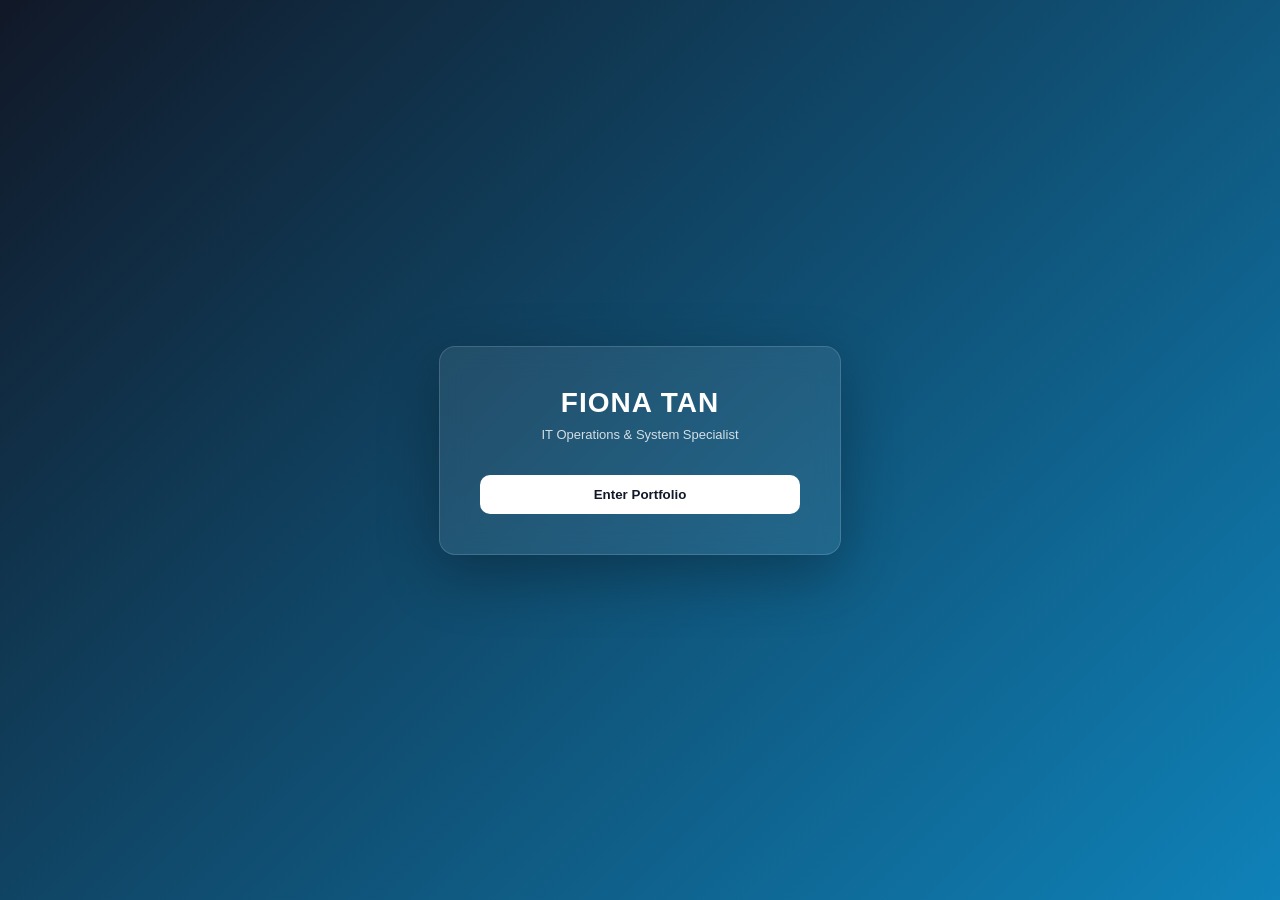
<file: index.html>
<!DOCTYPE html>
<html>
<head>
  <title>Fiona Tan Portfolio</title>

  <style>
    body {
      margin: 0;
      font-family: Arial;
      height: 100vh;
      display: flex;
      justify-content: center;
      align-items: center;
      transition: opacity 0.5s ease;

      /* animated background */
      background: linear-gradient(-45deg, #0f172a, #1e3a8a, #0ea5e9, #111827);
      background-size: 400% 400%;
      animation: gradientMove 12s ease infinite;
    }

    @keyframes gradientMove {
      0% { background-position: 0% 50%; }
      50% { background-position: 100% 50%; }
      100% { background-position: 0% 50%; }
    }

    /* fade-in animation */
    @keyframes fadeInUp {
      from {
        opacity: 0;
        transform: translateY(20px);
      }
      to {
        opacity: 1;
        transform: translateY(0);
      }
    }

    /* glass card */
    .box {
      width: 320px;
      padding: 40px;
      border-radius: 16px;
      text-align: center;

      background: rgba(255, 255, 255, 0.08);
      backdrop-filter: blur(14px);
      -webkit-backdrop-filter: blur(14px);

      border: 1px solid rgba(255, 255, 255, 0.15);
      box-shadow: 0 20px 60px rgba(0,0,0,0.3);

      color: white;

      /* apply fade-in */
      animation: fadeInUp 0.9s ease-out;
    }

    .box h2 {
      margin: 0;
      font-size: 28px;
      letter-spacing: 1px;
    }

    .box p {
      margin-top: 8px;
      font-size: 13px;
      opacity: 0.8;
    }

    /* button */
    button {
      margin-top: 20px;
      width: 100%;
      padding: 12px;

      border: none;
      border-radius: 10px;

      background: white;
      color: #111827;
      font-weight: bold;
      cursor: pointer;

      transition: 0.2s;
    }

    button:hover {
      transform: translateY(-2px);
      box-shadow: 0 12px 25px rgba(0,0,0,0.25);
    }
  </style>
</head>

<body>

<div class="box">
  <h2>FIONA TAN</h2>
  <p>IT Operations & System Specialist</p>

  <button onclick="goToPortfolio()">Enter Portfolio</button>
</div>

<script>
function goToPortfolio() {
  document.body.style.opacity = "0";

  setTimeout(() => {
    window.location.href = "portfolio.html";
  }, 500);
}
</script> 

</body>
</html>
</file>
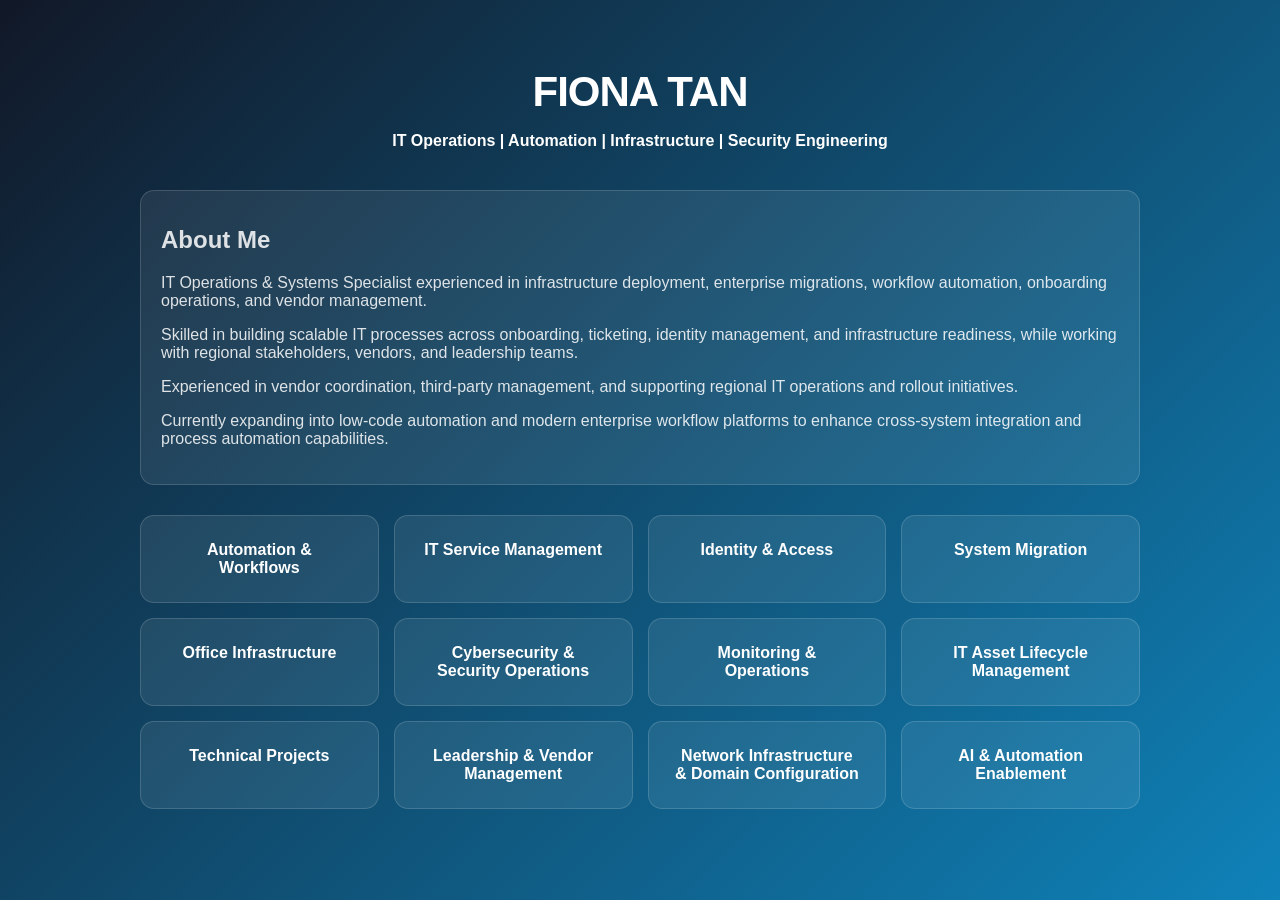
<file: portfolio.html>
<!DOCTYPE html>
<html>
<head>
  <meta charset="UTF-8">
  <title>Fiona Tan Portfolio</title>
  <link rel="stylesheet" href="styles.css">
  
</head>

<body>

<div class="bg-animation"></div>

<div class="container">

  <h1>FIONA TAN</h1>

  <p class="subtitle">
    IT Operations | Automation | Infrastructure | Security Engineering
  </p>

  <div class="about">
    <h2>About Me</h2>

  <p>IT Operations & Systems Specialist experienced in infrastructure deployment, enterprise migrations, workflow automation, onboarding operations, and vendor management.</p>

  <p>Skilled in building scalable IT processes across onboarding, ticketing, identity management, and infrastructure readiness, while working with regional stakeholders, vendors, and leadership teams.</p>

  <p>Experienced in vendor coordination, third-party management, and supporting regional IT operations and rollout initiatives.</p>

  <p>Currently expanding into low-code automation and modern enterprise workflow platforms to enhance cross-system integration and process automation capabilities.</p>

  </div>

  <!-- ================= GRID CARDS ================= -->
  <div class="grid">

    <div class="card" onclick="openModal('automation')">Automation & Workflows</div>
    <div class="card" onclick="openModal('itsm')">IT Service Management</div>
    <div class="card" onclick="openModal('iam')">Identity & Access</div>
    <div class="card" onclick="openModal('migration')">System Migration</div>
    <div class="card" onclick="openModal('infra')">Office Infrastructure</div>
    <div class="card" onclick="openModal('security')">Cybersecurity & Security Operations</div>
    <div class="card" onclick="openModal('monitoring')">Monitoring & Operations</div>
    <div class="card" onclick="openModal('itassetlifecycle')">IT Asset Lifecycle Management</div>
    <div class="card" onclick="openModal('techprojects')">Technical Projects</div>
    <div class="card" onclick="openModal('leadership')">Leadership & Vendor Management</div>
    <div class="card" onclick="openModal('networking')">Network Infrastructure & Domain Configuration</div>
    <div class="card" onclick="openModal('aidrivenit')">AI & Automation Enablement</div>


  </div>

</div>

<!-- ================= MODAL ================= -->
<div class="modal" id="modal" onclick="outsideClick(event)">
  <div class="modal-content" onclick="event.stopPropagation()">
    <div class="close" onclick="closeModal()">✕</div>

    <div id="modal-body"></div>

  </div>
</div>

<!-- ================= CONTENT BLOCKS ================= -->

<!-- ================= AUTOMATION & WORKFLOWS ================= -->

<div id="automation" style="display:none;">
  <h2 style="color: rgba(255,255,255,0.95); margin-bottom: 16px;">
    Automation & Workflows
  </h2>
  
  <div class="section-content">
    
    <div class="project">
      <h3>Onboarding Automation System</h3>
      <span class="label">Overview</span>
      <p>
        Automated employee onboarding workflows across identity and collaboration tools.
      </p>

      <span class="label">Responsibilities</span>
      <ul>
        <li>Automated OU assignment and Google Group provisioning</li>
        <li>Built custom Slack onboarding welcome + resource delivery workflows</li>
        <li>Used Make (Integromat) for channel provisioning automation</li>
      </ul>

      <span class="label">Impact</span>
      <ul>
        <li>Reduced manual onboarding effort significantly</li>
        <li>Standardized onboarding experience across regions</li>
        <li>Improved Day-1 readiness for new hires</li>
      </ul>

      <span class="label">Technologies Used</span>
      <span style="padding: 0px 10px; margin-right: 2px; background: rgb(81, 121, 242); border-radius: 5px; color:black">Google Workspace</span>
      <span style="padding: 0px 10px; margin-right: 2px; background: rgb(81, 121, 242); border-radius: 5px; color:black">Slack Workflow Builder</span>
      <span style="padding: 0px 10px; margin-right: 2px; background: rgb(81, 121, 242); border-radius: 5px; color:black">Make [Integromat]</span>
      <span style="padding: 0px 10px; margin-right: 2px; background: rgb(81, 121, 242); border-radius: 5px; color:black">xFanatical Foresight</span>

      <!-- Insert Project Sample Here --> 
      <!-- <div class="project-image"> 
        <img 
          src="images/onboarding-system.png" 
          alt="Onboarding Automation System"
          onclick="openImage(this)"
        >
      </div>   -->

    </div>

    <div class="project">
      <h3>Slack + Python Bot Notification System</h3>

    <span class="label">Overview</span>
      <p>
        Built custom Slack bots with Python to manage internal IT notifications and alerts.

      </p>

      <span class="label">Responsibilities</span>
      <ul>
        <li>Developed Python-based Slack bots in Visual Studio Code</li>
        <li>Automated training reminders and user alerts</li>
        <li>Maintained and updated Slack bot functionality</li>
      </ul>

      <span class="label">Impact</span>
      <ul>
        <li>Reduced manual notification management</li>
        <li>Improved consistency of internal notifications</li>
        <li>Enhanced user experience with timely alerts</li>
      </ul>

      <span class="label">Technologies Used</span>
      <span style="padding: 0px 10px; margin-right: 2px; background: rgb(81, 121, 242); border-radius: 5px; color:black">Slack API</span>
      <span style="padding: 0px 10px; margin-right: 2px; background: rgb(81, 121, 242); border-radius: 5px; color:black">Python</span>
      <span style="padding: 0px 10px; margin-right: 2px; background: rgb(81, 121, 242); border-radius: 5px; color:black">Visual Studio Code</span>

    </div>
    
  </div>

</div>  

<!-- ================= IT SERVICE MANAGEMENT ================= -->

<div id="itsm" style="display:none;">
  <h2 style="color: rgba(255,255,255,0.95); margin-bottom: 16px;">
    IT Service Management
  </h2>
  
  <div class="section-content">

    <div class="project">
        <h3>Jira Service Desk Automation Engine</h3>

        <span class="label">Overview</span>
        <p>
          Build and managed multiple Jira Service Desks and created automation rules to streamline IT ticket lifecycle management.
        </p>

        <span class="label">Responsibilities</span>
        <ul>
          <li>Automated ticket routing by region and categories</li>
          <li>Built SLA follow-up and escalation rules</li>
          <li>Configured auto-close workflows based on inactivity</li>
        </ul>

        <span class="label">Impact</span>
        <ul>
          <li>Faster ticket resolution times</li>
          <li>Reduced manual triaging efforts</li>
          <li>Improved overall SLA compliance</li>
        </ul>

        <span class="label">Technologies Used</span>
        <span style="padding: 0px 10px; margin-right: 2px; background: rgb(81, 121, 242); border-radius: 5px; color:black">Atlassian Administration</span>
        <span style="padding: 0px 10px; margin-right: 2px; background: rgb(81, 121, 242); border-radius: 5px; color:black">Jira Service Management</span>
        <span style="padding: 0px 10px; margin-right: 2px; background: rgb(81, 121, 242); border-radius: 5px; color:black">Jira Automation</span>
        
      </div>

       <div class="project">
        <h3>Slack to Jira Ticket Intake System</h3>

        <span class="label">Overview</span>
        <p>
          Integrated Slack with Jira to enable seamless ticket creation and management directly from Slack channels.
        </p>

        <span class="label">Responsibilities</span>
        <ul>
          <li>Integrated Slack with Atlassian Assistant</li>
          <li>Configured automated ticket creation based on Slack messages</li>
          <li>Implemented seamless integration for ticket updates and notifications</li>
        </ul>

        <span class="label">Impact</span>
        <ul>
          <li>Improved efficiency in ticket creation and management</li>
          <li>Faster escalation of incidents</li>
          <li>Reduced ticket logging friction</li>
        </ul>

        <span class="label">Technologies Used</span>
        <span style="padding: 0px 10px; margin-right: 2px; background: rgb(81, 121, 242); border-radius: 5px; color:black">Atlassian Administration</span>
        <span style="padding: 0px 10px; margin-right: 2px; background: rgb(81, 121, 242); border-radius: 5px; color:black">Jira Service Management</span>
        <span style="padding: 0px 10px; margin-right: 2px; background: rgb(81, 121, 242); border-radius: 5px; color:black">Atlassian Assist</span>

        
      </div>

  </div>

</div>  

 

<!-- ================= IDENTITY & ACCESS MANAGEMENT ================= -->

<div id="iam" style="display:none;">
  <h2 style="color: rgba(255,255,255,0.95); margin-bottom: 16px;">
    Identity & Access Management
  </h2>
  
  <div class="section-content">

    <div class="project">
        <h3>Google Workspace Bulk User Lifecycle Automation</h3>

        <span class="label">Overview</span>
        <p>
          Managed end-to-end user identity and across multiple enterprise platforms, ensuring consistent and secure provisioning across SaaS tools.
        </p>

        <span class="label">Responsibilities</span>
        <ul>
          <li>Managed user lifecycle across Google Workspace, Slack, Atlassian, Microsoft, Zoho Vault, Adobe and internal applications</li>
          <li>Implemented automated user onboarding and offboarding workflows</li>
          <li>Ensured compliance with security policies and data governance standards</li>
        </ul>

        <span class="label">Impact</span>
        <ul>
          <li>Streamlined user management processes</li>
          <li>Strengthened identity governance across SaaS tools</li>
          <li>Improved compliance with security policies</li>
        </ul>

        <span class="label">Technologies Used</span>
        <span style="padding: 0px 10px; margin-right: 2px; background: rgb(81, 121, 242); border-radius: 5px; color:black">Admin Console Tools</span>
        <span style="padding: 0px 10px; margin-right: 2px; background: rgb(81, 121, 242); border-radius: 5px; color:black">Confluence Wiki</span>
        
      </div>

       <div class="project">
        <h3>Physical & Digital Access Control Management</h3>

        <span class="label">Overview</span>
        <p>
          Managed integration of office physical access systems with digital identity lifecycle processes.
        </p>

        <span class="label">Responsibilities</span>
        <ul>
          <li>Administered biometric and office access systems</li>
          <li>Provisioned and revoked physical access credentials</li>
          <li>Coordinated access changes with HR during onboarding and offboarding processes</li>
        </ul>

        <span class="label">Impact</span>
        <ul>
          <li>Improved office security and access control accuracy</li>
          <li>Reduced risk of unauthorized access during offboarding</li>
          <li>Strengthened HR-IT access coordination</li>
        </ul>

        <span class="label">Technologies Used</span>
        <span style="padding: 0px 10px; margin-right: 2px; background: rgb(81, 121, 242); border-radius: 5px; color:black">Hikvision</span>
        <span style="padding: 0px 10px; margin-right: 2px; background: rgb(81, 121, 242); border-radius: 5px; color:black">Hik-Connect</span>
        
      </div>

  </div>

</div>

<!-- ================= MIGRATION PROJECTS ================= -->
 
<div id="migration" style="display:none;">
  <h2 style="color: rgba(255,255,255,0.95); margin-bottom: 16px;">
 System Migration
  </h2>

  <div class="section-content">

      <div class="project">
        <h3>Slack & Microsoft to Google Workspace Migration</h3>

        <span class="label">Overview</span>
        <p>
          Supported collaboration platform migrations involving Slack workspace transitions and Microsoft-to-Google Workspace migration.
        </p>

        <span class="label">Responsibilities</span>
        <ul>
          <li>Assisted Slack workspace-to-workspace migration</li>
          <li>Supported Microsoft domain and email migration into Google Workspace</li>
          <li>Helped transition user accounts, identities, and access structures</li>
          <li>Ensured continuity of communication during migration phases</li>
        </ul>

        <span class="label">Impact</span>
        <ul>
          <li>Minimized disruption during collaboration platform transitions</li>
          <li>Maintained user access continuity across systems</li>
          <li>Supported smooth adoption of new workspace environment</li>
        </ul>

        <span class="label">Technologies Used</span>
        <span style="padding: 0px 10px; margin-right: 2px; background: rgb(81, 121, 242); border-radius: 5px; color:black">Microsoft Admin Tools</span>
        <span style="padding: 0px 10px; margin-right: 2px; background: rgb(81, 121, 242); border-radius: 5px; color:black">Google Workspace Admin Console</span>
        <span style="padding: 0px 10px; margin-right: 2px; background: rgb(81, 121, 242); border-radius: 5px; color:black">Slack Admin</span>
        <span style="padding: 0px 10px; margin-right: 2px; background: rgb(81, 121, 242); border-radius: 5px; color:black">DNS Management</span>

      </div>

       <div class="project">
        <h3>Enterprise System & Infrastructure Migrations (Identity, Facilities & Tools)</h3>

        <span class="label">Overview</span>
        <p>
          Led and supported multiple internal system and infrastructure migrations across identity systems, physical security, collaboration tools, and workplace technology.
        </p>

        <span class="label">Responsibilities</span>
        <ul>
          <li>Migrated biometric access system from ZKTeco to Hikvision, including user re-enrollment and access transition</li>
          <li>Supported Atlassian project restructuring and project-to-project migration/cloning for workflow optimization</li>
          <li>Managed phased migration of meeting room hardware to newer systems across office locations</li>
          <li>Coordinated phased rollouts and downtime communications to ensure systems remained operational with minimal business disruption across multiple office locations</li>
        </ul>

        <span class="label">Impact</span>
        <ul>
          <li>Enabled smooth transition across critical office and security systems</li>
          <li>Reduced operational disruption through phased rollout planning</li>
          <li>Improved reliability of office infrastructure during upgrades</li>
        </ul>

        <span class="label">Technologies Used</span>
        <span style="padding: 0px 10px; margin-right: 2px; background: rgb(81, 121, 242); border-radius: 5px; color:black">ZKTeco</span>
        <span style="padding: 0px 10px; margin-right: 2px; background: rgb(81, 121, 242); border-radius: 5px; color:black">Hikvision</span>
        <span style="padding: 0px 10px; margin-right: 2px; background: rgb(81, 121, 242); border-radius: 5px; color:black">Atlassian</span>
        <span style="padding: 0px 10px; margin-right: 2px; background: rgb(81, 121, 242); border-radius: 5px; color:black">Meeting Room Systems</span>
        <span style="padding: 0px 10px; margin-right: 2px; background: rgb(81, 121, 242); border-radius: 5px; color:black">Workplace IT Infrastructure</span>

    
      </div>

    </div>
</div>

<!-- ================= OFFICE INFRASTRUCTURE ================= -->

<div id="infra" style="display:none;">
  <h2 style="color: rgba(255,255,255,0.95); margin-bottom: 16px;">
    Office Infrastructure
  </h2>
  
  <div class="section-content">

    <div class="project">
        <h3>Office Relocation & IT Infrastructure Setup</h3>

        <span class="label">Overview</span>
        <p>
          Managed IT infrastructure setup for temporary and permanent office relocation projects.
        </p>

        <span class="label">Responsibilities</span>
        <ul>
          <li>Coordinated ISP installation, Wi-Fi deployment, and network readiness across sites</li>
          <li>Managed setup of printers, workstations, and meeting room systems</li>
          <li>Worked with facilities teams on office layout planning, cabling, and device placement</li>
          <li>Ensured all IT services were tested and operational before staff moved in</li>
        </ul>

        <span class="label">Impact</span>
        <ul>
          <li>Delivered fully operational office environments from Day 1</li>
          <li>Ensured seamless office transition with no major IT disruption</li>
          <li>Improved coordination between IT, facilities, and vendors</li>
        </ul>

        <span class="label">Technologies Used</span>
        <span style="padding: 0px 10px; margin-right: 2px; background: rgb(81, 121, 242); border-radius: 5px; color:black">IT Hardware Systems</span>
        <span style="padding: 0px 10px; margin-right: 2px; background: rgb(81, 121, 242); border-radius: 5px; color:black">Network Infrastructure</span>
        <span style="padding: 0px 10px; margin-right: 2px; background: rgb(81, 121, 242); border-radius: 5px; color:black">Meeting Room Systems</span>
        <span style="padding: 0px 10px; margin-right: 2px; background: rgb(81, 121, 242); border-radius: 5px; color:black">ISP Coordination</span>


      </div>

       <div class="project">
        <h3>Retail Store IT Deployment</h3>

        <span class="label">Overview</span>
        <p>
          Supported IT infrastructure rollout for retail stores
        </p>

        <span class="label">Responsibilities</span>
        <ul>
          <li>Coordinated ISP setup and ensured stable connectivity for store operations</li>
          <li>Worked with vendors to ensure timely delivery and installation of IT and Network Security equipment</li>
          <li>Coordinated with store management to ensure smooth transition and minimal disruption</li>
          <li>Conducted post-installation testing to verify system functionality</li>
        </ul>

        <span class="label">Impact</span>
        <ul>
          <li>Delivered fully operational IT infrastructure for new retail location</li>
          <li>Enabled smooth operations from opening day</li>
          <li>Improved coordination between IT, vendors and respective teams </li>
        </ul>

        <span class="label">Technologies Used</span>
        <span style="padding: 0px 10px; margin-right: 2px; background: rgb(81, 121, 242); border-radius: 5px; color:black">Network Infrastructure</span>
        <span style="padding: 0px 10px; margin-right: 2px; background: rgb(81, 121, 242); border-radius: 5px; color:black">CCTV Systems</span>
        <span style="padding: 0px 10px; margin-right: 2px; background: rgb(81, 121, 242); border-radius: 5px; color:black">ISP Coordination</span>
        <span style="padding: 0px 10px; margin-right: 2px; background: rgb(81, 121, 242); border-radius: 5px; color:black">POS Systems</span>
        
      </div>

  </div>

</div>

<!-- ================= CYBERSECURITY & SECURITY OPERATIONS ================= -->

<div id="security" style="display:none;">
  <h2 style="color: rgba(255,255,255,0.95); margin-bottom: 16px;">
    Cybersecurity & Security Operations
  </h2>
  
  <div class="section-content">

    <div class="project">
        <h3>Wizer Security Awareness & Phishing Simulation Program</h3>

        <span class="label">Overview</span>
        <p>
         Managed cybersecurity awareness initiatives and phishing simulation campaigns to strengthen employee security awareness across the organization.
        </p>

        <span class="label">Responsibilities</span>
        <ul>
          <li>Designed and launched custom phishing simulation campaigns for internal testing</li>
          <li>Managed annual cybersecurity training rollout and scheduling through Wizer</li>
          <li>Monitored employee participation, phishing results, and training completion rates</li>
          <li>Coordinated follow-up activities for overdue training compliance</li>
        </ul>

        <span class="label">Impact</span>
        <ul>
          <li>Increased employee awareness of phishing and cybersecurity risks</li>
          <li>Improved participation rates for mandatory security training</li>
          <li>Strengthened overall organizational phishing resilience</li>
        </ul>

        <span class="label">Technologies Used</span>
        <span style="padding: 0px 10px; margin-right: 2px; background: rgb(81, 121, 242); border-radius: 5px; color:black">Wizer</span>
        <span style="padding: 0px 10px; margin-right: 2px; background: rgb(81, 121, 242); border-radius: 5px; color:black">Google Workspace</span>
        <span style="padding: 0px 10px; margin-right: 2px; background: rgb(81, 121, 242); border-radius: 5px; color:black">Slack</span>
        
      </div>

       <div class="project">
        <h3>Cybersecurity Compliance & MFA Enablement Initiative</h3>

        <span class="label">Overview</span>
        <p>
          Supported organization-wide cybersecurity compliance initiatives through automation, user engagement, and MFA adoption projects.
        </p>

        <span class="label">Responsibilities</span>
        <ul>
          <li>Built automated reminder workflows using Google Apps Script and Slack notifications</li>
          <li>Developed Python-based Slack bot notifications for overdue users</li>
          <li>Worked closely with global departments to ensure business tools were MFA-enabled as part of audit and security requirements</li>
          <li>Coordinated with application owners to improve MFA adoption across platforms</li>
        </ul>

        <span class="label">Impact</span>
        <ul>
          <li>Increased cybersecurity training completion rates</li>
          <li>Improved MFA adoption across platforms</li>
          <li>Enhanced overall cybersecurity posture</li>
        </ul>

        <span class="label">Technologies Used</span>
        <span style="padding: 0px 10px; margin-right: 2px; background: rgb(81, 121, 242); border-radius: 5px; color:black">Google Apps Script</span>
        <span style="padding: 0px 10px; margin-right: 2px; background: rgb(81, 121, 242); border-radius: 5px; color:black">Slack API</span>
        <span style="padding: 0px 10px; margin-right: 2px; background: rgb(81, 121, 242); border-radius: 5px; color:black">Python</span>
        <span style="padding: 0px 10px; margin-right: 2px; background: rgb(81, 121, 242); border-radius: 5px; color:black">Visual Studio Code</span>
        <span style="padding: 0px 10px; margin-right: 2px; background: rgb(81, 121, 242); border-radius: 5px; color:black">MFA Administration Tools</span>
        
      </div>

  </div>

</div>


<!-- ================= MONITORING & OPERATIONS ================= -->

<div id="monitoring" style="display:none;">
  <h2 style="color: rgba(255,255,255,0.95); margin-bottom: 16px;">
    Monitoring & Operations
  </h2>
  
  <div class="section-content">

    <div class="project">
        <h3>SaaS Access & License Governance Monitoring</h3>

        <span class="label">Overview</span>
        <p>
          Managed recurring operational reviews across enterprise SaaS platforms to improve account governance, license utilization, and security compliance.
        </p>

        <span class="label">Responsibilities</span>
        <ul>
          <li>Performed quarterly user access audits across multiple SaaS platforms</li>
          <li>Exported and reviewed user account activity to identify inactive or unneeded accounts</li>
          <li>Coordinated cleanup and deactivation of unused accounts and licenses</li>
        </ul>

        <span class="label">Impact</span>
        <ul>
          <li>Reduced inactive and orphaned accounts across business systems</li>
          <li>Improved license utilization rates</li>
          <li>Enhanced security compliance across SaaS platforms</li>
        </ul>

        <span class="label">Technologies Used</span>
        <span style="padding: 0px 10px; margin-right: 2px; background: rgb(81, 121, 242); border-radius: 5px; color:black">SaaS Admin Consoles</span>
        
      </div>

       <div class="project">
        <h3>Automation Workflow Health Monitoring & Failure Alerting</h3>

        <span class="label">Overview</span>
        <p>
          Implemented operational monitoring for internal automation workflows and notification systems to improve reliability and reduce unnoticed failures.
        </p>

        <span class="label">Responsibilities</span>
        <ul>
          <li>Configured automation workflows to send alerts when rules or scripts failed</li>
          <li>Routed workflow failure notifications into dedicated Slack monitoring channels</li>
          <li>Investigated automation issues and maintained operational continuity of scripts and integrations</li>
          <li>d</li>
        </ul>

        <span class="label">Impact</span>
        <ul>
          <li>Improved reliability of internal automation systems</li>
          <li>Reduced downtime caused by failed workflows or integrations</li>
          <li>Increased visibility of operational automation issues for faster response</li>
        </ul>

        <span class="label">Technologies Used</span>
        <span style="padding: 0px 10px; margin-right: 2px; background: rgb(81, 121, 242); border-radius: 5px; color:black">Workflow Automation Tools</span>
        <span style="padding: 0px 10px; margin-right: 2px; background: rgb(81, 121, 242); border-radius: 5px; color:black">Atlassian</span>
        <span style="padding: 0px 10px; margin-right: 2px; background: rgb(81, 121, 242); border-radius: 5px; color:black">Google Apps Script</span>
        <span style="padding: 0px 10px; margin-right: 2px; background: rgb(81, 121, 242); border-radius: 5px; color:black">Visual Studio Code</span>
        <span style="padding: 0px 10px; margin-right: 2px; background: rgb(81, 121, 242); border-radius: 5px; color:black">Python</span>
        
      </div>

  </div>

</div>

<!-- ================= IT ASSET LIFECYCLE MANAGEMENT ================= -->

<div id="itassetlifecycle" style="display:none;">
  <h2 style="color: rgba(255,255,255,0.95); margin-bottom: 16px;">
    IT Asset Lifecycle Management
  </h2>
  
  <div class="section-content">

    <div class="project">
        <h3>Enterprise Device Lifecycle & Asset Governance</h3>

        <span class="label">Overview</span>
        <p>
          Managed end-to-end hardware asset lifecycle processes across global office environments, covering procurement, deployment, tracking, maintenance, and retirement of enterprise devices.
        </p>

        <span class="label">Responsibilities</span>
        <ul>
          <li>Coordinated laptop imaging and provisioning for Windows and macOS devices</li>
          <li>Managed macOS MDM enrollment and device readiness processes</li>
          <li>Coordinated onboarding, device handovers, replacements, and offboarding equipment collection</li>
          <li>Managed hardware warranties, spare device inventory, stock levels, procurement approvals, and asset budget tracking across office operations.</li>
        </ul>

        <span class="label">Impact</span>
        <ul>
          <li>Improved visibility and governance of enterprise IT assets across offices</li>
          <li>Reduced missing or untracked devices through standardized asset tracking processes</li>
          <li>Increased operational efficiency for onboarding, hardware replacements, and global asset management workflows</li>
        </ul>

        <span class="label">Technologies Used</span>
        <span style="padding: 0px 10px; margin-right: 2px; background: rgb(81, 121, 242); border-radius: 5px; color:black">Windows Deployment Tools</span>
        <span style="padding: 0px 10px; margin-right: 2px; background: rgb(81, 121, 242); border-radius: 5px; color:black">MacOS MDM</span>
        <span style="padding: 0px 10px; margin-right: 2px; background: rgb(81, 121, 242); border-radius: 5px; color:black">Asset Management Software</span>
        <span style="padding: 0px 10px; margin-right: 2px; background: rgb(81, 121, 242); border-radius: 5px; color:black">Google Sheet</span>


        
      </div>

       <div class="project">
        <h3>Hardware Refresh, Replacement & Asset Retirement Operations</h3>

        <span class="label">Overview</span>
        <p>
          Managed operational coordination for hardware refresh initiatives, equipment replacements, warranty handling, and secure asset retirement processes.
        </p>

        <span class="label">Responsibilities</span>
        <ul>
          <li>Coordinated phased replacement and refresh of meeting room, printer, and office hardware systems</li>
          <li>Managed vendor RMA, repair coordination, and hardware replacement activities</li>
          <li>Oversaw secure device wiping and e-waste disposal processes for retired assets</li>
          <li>Ensured minimal operational disruption during hardware upgrade and transition exercises</li>
        </ul>

        <span class="label">Impact</span>
        <ul>
          <li>Improved reliability and lifecycle management of enterprise hardware</li>
          <li>Reduced operational downtime during equipment refresh and replacement exercises</li>
          <li>Strengthened operational readiness and secure asset retirement processes across office environments</li>
        </ul>

        <span class="label">Technologies Used</span>
        <span style="padding: 0px 10px; margin-right: 2px; background: rgb(81, 121, 242); border-radius: 5px; color:black">IT Hardware Systems</span>
        <span style="padding: 0px 10px; margin-right: 2px; background: rgb(81, 121, 242); border-radius: 5px; color:black">Meeting Room Systems</span>
        <span style="padding: 0px 10px; margin-right: 2px; background: rgb(81, 121, 242); border-radius: 5px; color:black">Printer Systems</span>
        <span style="padding: 0px 10px; margin-right: 2px; background: rgb(81, 121, 242); border-radius: 5px; color:black">E-Waste Disposal</span>
      </div>

  </div>

</div>

<!-- ================= TECHNICAL PROJECTS ================= -->

<div id="techprojects" style="display:none;">
  <h2 style="color: rgba(255,255,255,0.95); margin-bottom: 16px;">
    Technical Projects
  </h2>
  
  <div class="section-content">

    <div class="project">
        <h3>Bulk User Lifecycle Operations (GAM)</h3>

        <span class="label">Overview</span>
        <p>
          Executed high-volume administrative user lifecycle operations for enterprise access control during workforce changes and system governance activities.
        </p>

        <span class="label">Responsibilities</span>
        <ul>
          <li>Performed bulk user suspension and reactivation using GAM during organizational changes (e.g. retrenchment exercises)</li>
          <li>Managed large-scale identity actions across Google Workspace</li>
          <li>Ensured accurate execution of high-risk admin operations with minimal disruption</li>
          <li>Supported governance actions for account compliance and cleanup</li>
        </ul>

        <span class="label">Impact</span>
        <ul>
          <li>Enabled safe execution of large-scale identity changes</li>
          <li>Reduced manual effort in high-volume admin operations</li>
          <li>Improved accuracy and control of enterprise user lifecycle actions</li>
        </ul>

        <span class="label">Technologies Used</span>
        <span style="padding: 0px 10px; margin-right: 2px; background: rgb(81, 121, 242); border-radius: 5px; color:black">GAM</span>
        <span style="padding: 0px 10px; margin-right: 2px; background: rgb(81, 121, 242); border-radius: 5px; color:black">SaaS Admin Consoles</span>

      </div>

       <div class="project">
        <h3>Workforce Offboarding & Retrenchment IT Operations Support</h3>

        <span class="label">Overview</span>
        <p>
          Supported time-sensitive employee offboarding and retrenchment exercises, ensuring secure deactivation of access, coordinated asset returns, and compliance with HR and security processes.
        </p>

        <span class="label">Responsibilities</span>
        <ul>
          <li>Executed scheduled user deactivation across Google Workspace and SaaS platforms in alignment with HR-defined exit timelines</li>
          <li>Coordinated retrieval and return of company assets including laptops, peripherals, and office equipment</li>
          <li>Managed secure device wiping and data sanitization prior to reassignment, reuse, or disposal</li>
          <li>Liaised with HR, IT security, and regional stakeholders to ensure accurate and compliant offboarding execution</li>
        </ul>

        <span class="label">Impact</span>
        <ul>
          <li>Ensured secure and compliant offboarding across multiple workforce reduction exercises</li>
          <li>Reduced security risks through timely access removal and structured asset handling processes</li>
          <li>Improved coordination and execution efficiency between HR, IT, and business teams during sensitive transitions</li>
        </ul>

        <span class="label">Technologies Used</span>
        <span style="padding: 0px 10px; margin-right: 2px; background: rgb(81, 121, 242); border-radius: 5px; color:black">SaaS Admin Consoles</span>
        <span style="padding: 0px 10px; margin-right: 2px; background: rgb(81, 121, 242); border-radius: 5px; color:black">Asset Tracking Systems</span>
        
      </div>

  </div>

</div>

<!-- ================= LEADERSHIP & VENDOR MANAGEMENT ================= -->

<div id="leadership" style="display:none;">
  <h2 style="color: rgba(255,255,255,0.95); margin-bottom: 16px;">
    Leadership & Vendor Management
  </h2>
  
  <div class="section-content">

    <div class="project">
        <h3>Multi-Vendor IT Infrastructure Delivery Coordination</h3>

        <span class="label">Overview</span>
        <p>
         Coordinated multiple external vendors to deliver office, retail, and security infrastructure projects across different environments.
        </p>

        <span class="label">Responsibilities</span>
        <ul>
          <li>Coordinated hardware and meeting room system vendors during office setups and upgrades</li>
          <li>Supported SaaS vendor engagements (e.g. Slack, Wizer) for rollout and configuration</li>
          <li>Led vendor selection and evaluation processes aligned with budget and business requirements, while training and supervising third-party support teams during deployments and ensuring go-live readiness</li>
          <li>Managed ISP, network, CCTV, biometric, and retail POS vendors across deployments</li>
        </ul>

        <span class="label">Impact</span>
        <ul>
          <li>Successfully delivered office and retail IT environments through coordinated multi-vendor execution</li>
          <li>Improved vendor alignment, execution quality, and adherence to business and budget requirements</li>
          <li>Ensured timely delivery and seamless readiness of systems for business operations</li>
        </ul>

        <span class="label">Technologies Used</span>
        <span style="padding: 0px 10px; margin-right: 2px; background: rgb(81, 121, 242); border-radius: 5px; color:black">Python</span>
        
      </div>

       <div class="project">
        <h3>Cross-Functional IT Delivery & Stakeholder Coordination</h3>

        <span class="label">Overview</span>
        <p>
          Led coordination across multiple business units to deliver IT initiatives spanning infrastructure, security, onboarding, and operational improvements.
        </p>

        <span class="label">Responsibilities</span>
        <ul>
          <li>Coordinated with HR, Finance, Security, and regional teams on IT initiatives</li>
          <li>Supported office relocations, onboarding processes, and access management programs</li>
          <li>Managed stakeholder alignment for MFA rollout and cybersecurity compliance initiatives</li>
          <li>Coordinated asset procurement, budgeting, and operational readiness activities</li>
        </ul>

        <span class="label">Impact</span>
         <ul>
          <li>Improved execution of cross-functional IT initiatives across departments</li>
          <li>Strengthened alignment between IT, business teams, and regional stakeholders</li>
          <li>Enabled smoother rollout of enterprise-wide processes and systems</li>
        </ul>

        <span class="label">Technologies Used</span>
        <span style="padding: 0px 10px; margin-right: 2px; background: rgb(81, 121, 242); border-radius: 5px; color:black">SaaS Admin Consoles</span>
        <span style="padding: 0px 10px; margin-right: 2px; background: rgb(81, 121, 242); border-radius: 5px; color:black">Google Sheet</span>
        
      </div>

  </div>

</div>

<!-- ================= NETWORK INFRASTRUCTURE ================= -->

<div id="networking" style="display:none;">
  <h2 style="color: rgba(255,255,255,0.95); margin-bottom: 16px;">
    Network Infrastructure & Domain Configuration
  </h2>
  
  <div class="section-content">

    <div class="project">
        <h3>Office Network Setup & ISP Coordination</h3>

        <span class="label">Overview</span>
        <p>
          Coordinated network and infrastructure deployment across office, retail, and temporary environments, working closely with external vendors to ensure site readiness and stable connectivity.
        </p>

        <span class="label">Responsibilities</span>
        <ul>
          <li>Coordinated ISP installation and activation timelines with external vendors across multiple sites</li>
          <li>Supported vendors during deployment of network equipment including routers, switches, and Wi-Fi access points</li>
          <li>Assisted with structured cabling coordination and onsite setup activities during launches and relocations</li>
          <li>Validated connectivity and infrastructure readiness prior to go-live across office, retail, and temporary environments</li>
        </ul>

        <span class="label">Impact</span>
        <ul>
          <li>Ensured stable and reliable network readiness across multiple site types</li>
          <li>Improved coordination between vendors, IT, and workplace teams during deployments</li>
          <li>Reduced deployment delays and connectivity issues during site launches</li>
        </ul>

        <span class="label">Technologies Used</span>
        <span style="padding: 0px 10px; margin-right: 2px; background: rgb(81, 121, 242); border-radius: 5px; color:black">Network Systems</span>
        <span style="padding: 0px 10px; margin-right: 2px; background: rgb(81, 121, 242); border-radius: 5px; color:black">ISP Coordination</span>


        
      </div>

       <div class="project">
        <h3>Domain & DNS Migration Support (Google Workspace Transition)</h3>

        <span class="label">Overview</span>
        <p>
          Supported domain and DNS migration activities during transition into Google Workspace, ensuring uninterrupted communication services across the organization.
        </p>

        <span class="label">Responsibilities</span>
        <ul>
          <li>Assisted in DNS configuration updates and domain cutover planning</li>
          <li>Supported email routing validation and post-migration testing</li>
          <li>Coordinated checks to ensure continuity of communication services during transition</li>
          <li>Worked with Microsoft and Google Workspace admin environments during migration execution</li>
        </ul>

        <span class="label">Impact</span>
        <ul>
          <li>Achieved seamless domain migration into Google Workspace</li>
          <li>Ensured zero major email downtime during transition phases</li>
          <li>Maintained business continuity across communication systems</li>
        </ul>

        <span class="label">Technologies Used</span>
        <span style="padding: 0px 10px; margin-right: 2px; background: rgb(81, 121, 242); border-radius: 5px; color:black">Microsoft Admin Tools</span>
        <span style="padding: 0px 10px; margin-right: 2px; background: rgb(81, 121, 242); border-radius: 5px; color:black">Google Admin Tools</span>
        <span style="padding: 0px 10px; margin-right: 2px; background: rgb(81, 121, 242); border-radius: 5px; color:black">DNS Management</span>


        
      </div>

  </div>

</div>

<!-- ================= AI DRIVEN IT OPERATIONS ================= -->

<div id="aidrivenit" style="display:none;">
  <h2 style="color: rgba(255,255,255,0.95); margin-bottom: 16px;">
    AI & Automation Enablement
  </h2>
  
  <div class="section-content">

    <div class="project">
        <h3>AI Tool Evaluation & Governance Enablement</h3>

        <span class="label">Overview</span>
        <p>
          Supported evaluation and governance of AI tools for enterprise use, including vendor engagement, legal review, and stakeholder alignment for safe AI adoption.
        </p>

        <span class="label">Responsibilities</span>
        <ul>
          <li>Collaborated with stakeholders to assess suitability for Google Workspace integration</li>
          <li>Coordinated with legal teams on safe usage guidelines for AI tools (e.g. ChatGPT and other LLM platforms)</li>
          <li>Supported internal discussions on AI adoption policies and best practices</li>
        </ul>

        <span class="label">Impact</span>
        <ul>
          <li>Enabled informed decision-making for enterprise AI adoption</li>
          <li>Established safer and clearer guidance for AI tool usage across the organization</li>
          <li>Supported approval process for AI tooling within Google Workspace</li>
        </ul>

        <span class="label">Technologies Used</span>
        <span style="padding: 0px 10px; margin-right: 2px; background: rgb(81, 121, 242); border-radius: 5px; color:black">SaaS Admin Consoles</span>
        <span style="padding: 0px 10px; margin-right: 2px; background: rgb(81, 121, 242); border-radius: 5px; color:black">AI Platforms</span>


      </div>

       <div class="project">
        <h3>Automation Enablement & Workflow Upskilling Initiatives</h3>

        <span class="label">Overview</span>
        <p>
          Contributed to internal automation enablement initiatives by supporting training, tool exposure, and workflow ideation for engineering and people teams.
        </p>

        <span class="label">Responsibilities</span>
        <ul>
          <li>Collaborated with engineering and people teams on AI and automation training initiatives</li>
          <li>Introduced n8n as a workflow automation tool for internal exploration and use-case ideation</li>
          <li>Supported discussions on how automation tools could be applied to operational workflows</li>
          <li>Helped identify practical automation opportunities across teams</li>
        </ul>

        <span class="label">Impact</span>
        <ul>
          <li>Improved awareness of automation capabilities across non-technical teams</li>
          <li>Encouraged adoption of workflow automation thinking within the organization</li>
          <li>Supported early-stage exploration of n8n for operational use cases</li>
        </ul>

        <span class="label">Technologies Used</span>
        <span style="padding: 0px 10px; margin-right: 2px; background: rgb(81, 121, 242); border-radius: 5px; color:black">AI Platforms</span>
        <span style="padding: 0px 10px; margin-right: 2px; background: rgb(81, 121, 242); border-radius: 5px; color:black">Workflow Automation Tools</span>


      </div>

  </div>

</div>

<!-- ================= SCRIPT ================= -->
<script>
function openModal(id) {
  document.getElementById("modal-body").innerHTML =
    document.getElementById(id).innerHTML;

  document.getElementById("modal").style.display = "flex";
}

function closeModal() {
  document.getElementById("modal").style.display = "none";
}

function outsideClick(e) {
  if (e.target.id === "modal") closeModal();
}

document.addEventListener("keydown", (e) => {
  if (e.key === "Escape") closeModal();
});
</script>

</body>
</html>
</file>
<file: styles.css>
body {
    margin: 0;
    font-family: Arial;
    color: white;
    background: #0b1220;
}

.bg-animation {
    position: fixed;
    inset: 0;
    z-index: -1;
    background: linear-gradient(-45deg, #0f172a, #1e3a8a, #0ea5e9, #111827);
    background-size: 400% 400%;
    animation: gradientMove 12s ease infinite;
}

@keyframes gradientMove {
    0% { background-position: 0% 50%; }
    50% { background-position: 100% 50%; }
    100% { background-position: 0% 50%; }
}

.container {
    max-width: 1000px;
    margin: 0 auto;
    padding: 40px;
}

h1 {
    text-align: center;
    margin-bottom: 5px;
    font-size: 42px;
    letter-spacing: -1px;
}

.subtitle {
    text-align: center;
    font-weight: bold;
    margin-bottom: 40px;
}

.about {
    background: rgba(255,255,255,0.08);
    border: 1px solid rgba(255,255,255,0.15);
    border-radius: 14px;
    padding: 20px;
    margin-bottom: 30px;
    color: rgba(255,255,255,0.85);
}

/* ================= GRID ================= */
.grid {
    display: grid;
    grid-template-columns: repeat(4, 1fr);
    gap: 15px;
}

.card {
    background: rgba(255,255,255,0.08);
    border: 1px solid rgba(255,255,255,0.15);
    border-radius: 14px;
    padding: 25px;
    cursor: pointer;
    text-align: center;
    font-weight: bold;
    transition: 0.2s;
}

.card:hover {
    transform: translateY(-3px); /* Lifts and scales the card */
    background: rgba(255,255,255,0.15);
}

/* ================= MODAL ================= */
.modal {
    display: none;
    position: fixed;
    inset: 0;
    background: rgba(0,0,0,0.1);
    justify-content: center;
    align-items: center;
    z-index: 999;
}

.modal-content {
    background: rgba(255, 255, 255, 0.05);
    backdrop-filter: blur(10px);
    -webkit-backdrop-filter: blur(10px);
    color: #111827;
    width: 85%;
    max-width: 900px;
    max-height: 85vh;
    overflow-y: auto;
    border-radius: 12px;
    padding: 25px;
    position: relative;
}

.close {
    position: absolute;
    top: 10px;
    right: 15px;
    font-size: 22px;
    cursor: pointer;
}

h2, h3 {
    margin-top: 15px;
}

.label {
    font-weight: 700;
    margin-top: 10px;
    display: block;
}

ul {
    margin-top: 5px;
    padding-left: 18px;
}

/*Project Cards*/
.section-content {
    display: flex;
    flex-direction: column;
    gap: 24px; /* creates the visible space */
}

.project {
    background: #0f172a;
    border: 1px solid #333;
    border-radius: 20px;

    padding: 28px;

    box-shadow:
    0 10px 30px rgba(0,0,0,0.15);
    color: #eaeaea;
}
</file>
